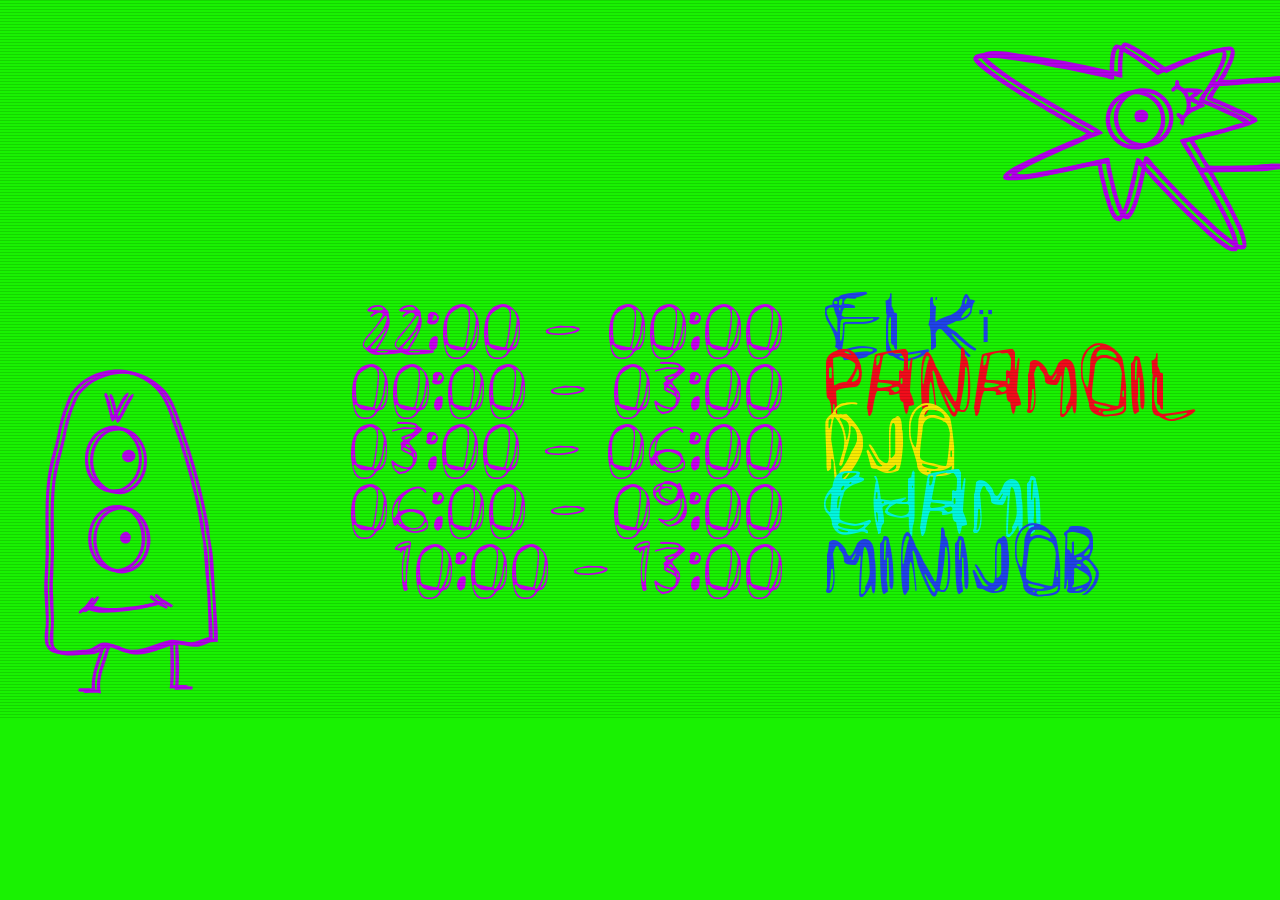
<file: mnj-lineup/index.html>
<!DOCTYPE html>
<html lang="en">
<head>
  <meta charset="UTF-8" />
  <meta name="viewport" content="width=1280, height=720" />
  <title>MNJ 2026 — Lineup</title>
  <link rel="preload" href="assets/fonts/ScribbleWire.ttf" as="font" type="font/ttf" crossorigin />
  <link rel="stylesheet" href="css/style.css" />
</head>
<body>
  <main class="scene">
    <div class="scene__star" aria-hidden="true">
      <img class="scene__star-img" src="assets/monster2.svg" alt="" />
    </div>

    <div class="lineup">
      <ul class="lineup__list" id="lineupList"></ul>
    </div>

    <div class="scene__monster" aria-hidden="true">
      <img class="scene__monster-img" src="assets/monster1.svg" alt="" />
    </div>

    <div class="crt" aria-hidden="true"></div>
  </main>

  <script src="js/main.js" defer></script>
</body>
</html>
</file>
<file: mnj-lineup/css/style.css>
/* =============================================
   MNJ 2026 — Inside dancefloor lineup
   Target: CRT 1280 x 720 (16:9), Chromium kiosk on a Pi.
   ============================================= */

@font-face {
  font-family: 'ScribbleWire';
  src: url('../assets/fonts/ScribbleWire.ttf') format('truetype');
  font-weight: normal;
  font-style: normal;
  font-display: block;
}

:root {
  --color-bg: #19f202;       /* festival green */
  --color-monster: #c600ed;  /* purple monsters */
  --font-display: 'ScribbleWire', sans-serif;
  --track: -0.06em;

  /* DJ name palette (reference site order). */
  --dj-blue: #2044e8;
  --dj-red: #f10d1b;
  --dj-yellow: #f6eb02;
  --dj-lightblue: #02f7de;
}

*, *::before, *::after {
  box-sizing: border-box;
  margin: 0;
  padding: 0;
}

html, body {
  width: 1280px;
  height: 720px;
  overflow: hidden;
}

body {
  font-family: var(--font-display);
  background-color: var(--color-bg);
  color: var(--color-monster);
  cursor: none;
}

.scene {
  position: relative;
  width: 1280px;
  height: 720px;
  overflow: hidden;
  isolation: isolate;
}

/* --- Monsters (purple, framing the lineup) --- */
.scene__star {
  position: absolute;
  z-index: 0;
  top: -10px;
  right: -40px;
  width: 360px;
  pointer-events: none;
  user-select: none;
}

.scene__monster {
  position: absolute;
  z-index: 0;
  left: 16px;
  bottom: 12px;
  width: 230px;
  pointer-events: none;
  user-select: none;
}

.scene__star-img,
.scene__monster-img {
  display: block;
  width: 100%;
  height: auto;
}

/* Recolor the SVG line art to purple. */
.scene__star-img,
.scene__monster-img {
  filter: brightness(0) saturate(100%) invert(18%) sepia(95%)
          saturate(7400%) hue-rotate(286deg) brightness(95%) contrast(118%);
}

/* --- Lineup block, centred --- */
.lineup {
  position: absolute;
  z-index: 1;
  inset: 0;
  display: flex;
  flex-direction: column;
  align-items: center;
  justify-content: center;
  text-align: center;
  /* top padding > bottom biases the centered block lower,
     away from the top-right monster */
  padding: 200px 60px 32px 320px;
  letter-spacing: var(--track);
  line-height: 1;
}

.lineup__day {
  font-size: 92px;
  color: var(--color-monster);
  margin-bottom: 14px;
}

.lineup__list {
  list-style: none;
  display: grid;
  grid-template-columns: max-content max-content;
  align-items: baseline;
  column-gap: 40px;
  row-gap: 18px;
}

/* Day sub-header spans both columns. */
.lineup__date {
  grid-column: 1 / -1;
  justify-self: center;
  font-size: 40px;
  color: var(--color-monster);
  margin-top: 14px;
}

/* Each slot contributes a time cell (col 1) and a dj cell (col 2). */
.lineup__slot {
  display: contents;
}

.lineup__time {
  grid-column: 1;
  justify-self: end;
  font-size: 36px;
  color: var(--color-monster);
  white-space: nowrap;
}

.lineup__dj {
  grid-column: 2;
  justify-self: start;
  font-size: 46px;
  white-space: nowrap;
  /* duration + delay are randomized per-name in JS */
  animation-name: blink;
  animation-timing-function: step-end;
  animation-iteration-count: infinite;
}

/* Cycle the four accent colors across DJ names.
   Colors are assigned per-name in JS via the data-color attribute,
   since display:contents flattens the slot wrapper. */
.lineup__dj[data-color="blue"]      { color: var(--dj-blue); }
.lineup__dj[data-color="red"]       { color: var(--dj-red); }
.lineup__dj[data-color="yellow"]    { color: var(--dj-yellow); }
.lineup__dj[data-color="lightblue"] { color: var(--dj-lightblue); }

/* Irregular double-flicker — on most of the cycle, then a quick
   off/on/off/on stutter so it reads like a faulty neon tube. */
@keyframes blink {
  0%   { opacity: 1; }
  78%  { opacity: 1; }
  80%  { opacity: 0; }
  83%  { opacity: 1; }
  85%  { opacity: 0; }
  88%  { opacity: 1; }
  100% { opacity: 1; }
}

/* Day Two has an extra row — keep the same big text as Day One,
   just a slightly tighter row gap so all 5 slots fit 720px. */
.is-day-2 .lineup__list { row-gap: 14px; }

/* --- Subtle CRT overlay ---
   Faint scanlines + a soft, irregular brightness flicker. Kept light
   because this also runs on a real CRT that already has its own glow. */
.crt {
  position: absolute;
  inset: 0;
  z-index: 50;
  pointer-events: none;
  background: repeating-linear-gradient(
    to bottom,
    rgba(0, 0, 0, 0.12) 0px,
    rgba(0, 0, 0, 0.12) 1px,
    transparent 1px,
    transparent 3px
  );
  mix-blend-mode: multiply;
  animation: crt-flicker 5.2s steps(1) infinite;
}

/* Tiny opacity wobble at irregular steps → gentle "live signal" feel. */
@keyframes crt-flicker {
  0%   { opacity: 0.85; }
  7%   { opacity: 0.92; }
  13%  { opacity: 0.82; }
  21%  { opacity: 0.90; }
  34%  { opacity: 0.86; }
  48%  { opacity: 0.93; }
  55%  { opacity: 0.84; }
  67%  { opacity: 0.90; }
  78%  { opacity: 0.83; }
  89%  { opacity: 0.91; }
  100% { opacity: 0.86; }
}
</file>
